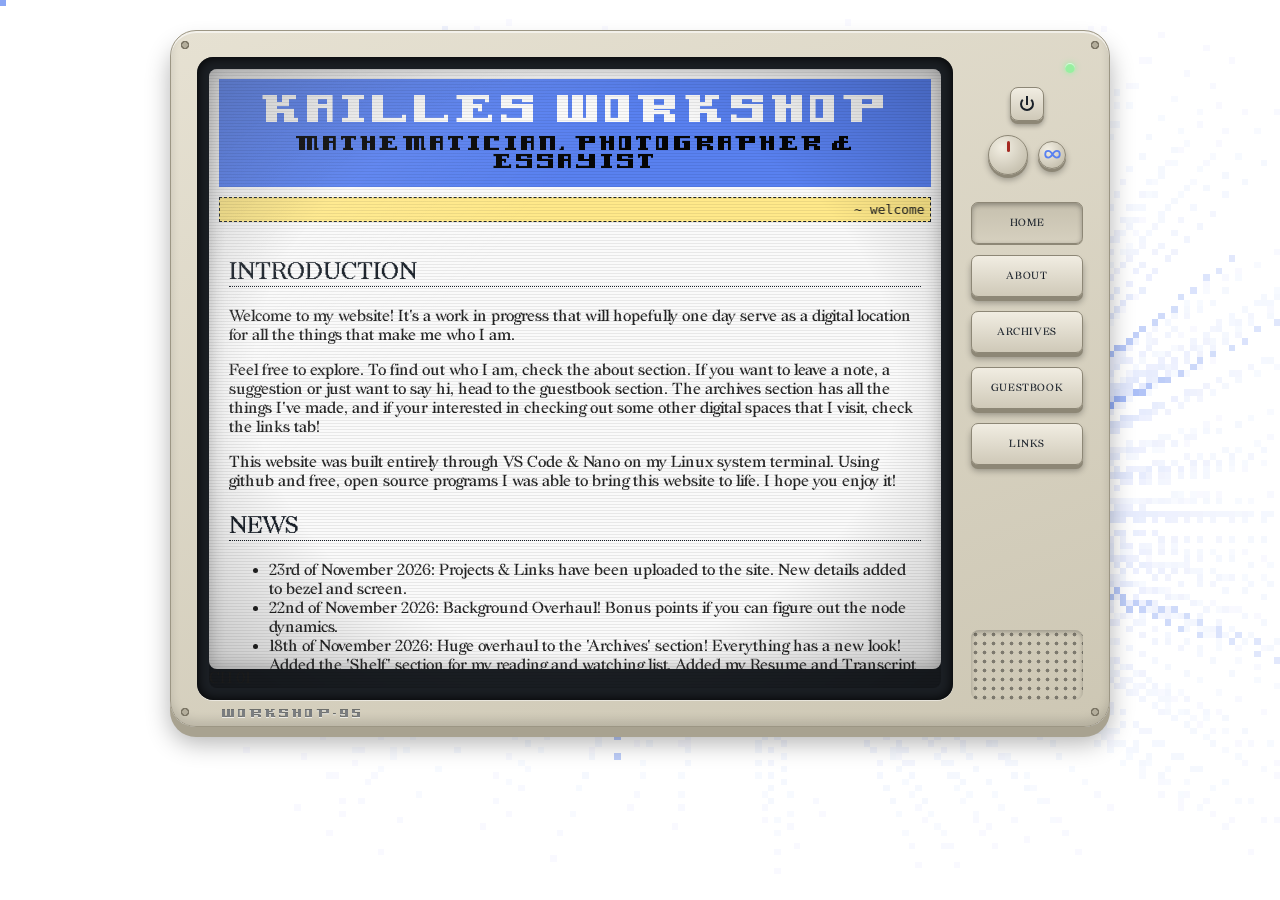
<file: index.html>
<!DOCTYPE html>
<html lang="en">
  <head>
    <meta charset="UTF-8">
    <meta name="viewport" content="width=device-width, initial-scale=1">
    <title>KAILLES WORKSHOP</title>
    <script>try{var s=localStorage.getItem("dark-mode");if(s==="1")document.documentElement.classList.add("dark");var o=localStorage.getItem("screen-off");if(o==="1")document.documentElement.classList.add("off");}catch(e){}</script>
    <link rel="icon" href="favicon.png">
    <link rel="stylesheet" href="style.css">
    <script src="script.js"></script>
    <script src="bg.js" defer></script>
  </head>

  <body>

<canvas id="bg"></canvas>



    <div id="monitor">

    
      <div id="bezel">

        <canvas id="screenflow"></canvas>
        
        <div id="page">

          

          <div id="header">
            <h1>KAILLES WORKSHOP</h1>
            <p class="tagline">mathematician, photographer &amp; essayist</p>
          </div>

          <marquee>~ welcome to my corner of the internet ~ under construction ~ please stand by for further developments ~</marquee>

          <div id="main">
            <h2>INTRODUCTION</h2>
            <p>Welcome to my website! It's a work in progress that will hopefully
            one day serve as a digital location for all the things that make me 
            who I am.</p>
            <p>Feel free to explore. To find out who I am, check the about section.
               If you want to leave a note, a suggestion or just want to say hi, head 
               to the guestbook section. The archives section has all the things I've
               made, and if your interested in checking out some other digital spaces
               that I visit, check the links tab!
            </p>
            <p>This website was built entirely through VS Code & Nano on my Linux system
              terminal. Using github and free, open source programs I was able to bring
              this website to life. I hope you enjoy it!
            </p>
            <h2>NEWS</h2>
            <ul>
              <li>23rd of November 2026: Projects & Links have been uploaded to the site. New details added to bezel and screen.</li>
              <li>22nd of November 2026: Background Overhaul! Bonus points if you can figure out the node dynamics.</li>
		<li> 18th of November 2026: Huge overhaul to the 'Archives' section! Everything has a new look! Added the 'Shelf' section for my reading and watching list. Added my Resume and Transcript to the 'About' section.
              <li>15th of November 2026: The 'Photos' section has been given photos!</li>
		<li> 12th of November 2026: The 'Dark Mode' feature as well as a new computer screen aesthetic 
			layout has been added! </li>            
		 <li>9th of November 2026: The 'Archives' and 'Guest Book' section have both
                been added!</li>
              <li>8th of November 2026: As of today 'Kailles Workshop' goes live!</li>
            </ul>
          
          </div>

  <div id="footer">
            <p>~ giitsidiskaille@gmail.com ~</p>
            <p>&copy; 2026 Kaille Giitsidis </p>
          </div>

        </div>
      </div>

      <nav id="panel" aria-label="Main">
        <span class="light" aria-hidden="true"></span>
        <button type="button" id="power" aria-label="Screen power" aria-pressed="true"></button>
        <div class="controls">
  <span class="knob" aria-hidden="true"></span>
  <button type="button" id="fx" aria-label="Background animation" aria-pressed="true" title="Toggle background animation"><svg class="inf-icon" viewBox="0 0 28 14" aria-hidden="true"><path d="M14 7 C17 2 19.5 1.5 21 1.5 C24 1.5 26 4 26 7 C26 10 24 12.5 21 12.5 C19.5 12.5 17 12 14 7 C11 2 8.5 1.5 7 1.5 C4 1.5 2 4 2 7 C2 10 4 12.5 7 12.5 C8.5 12.5 11 12 14 7 Z"/></svg></button>
</div>
        <a href="index.html" aria-current="page">HOME</a>
        <a href="about.html">ABOUT</a>
        <a href="archives.html">ARCHIVES</a>
        <a href="guestbook.html">GUESTBOOK</a>
        <a href="links.html">LINKS</a>
      </nav>

    </div>

  </body>
</html>
</file>
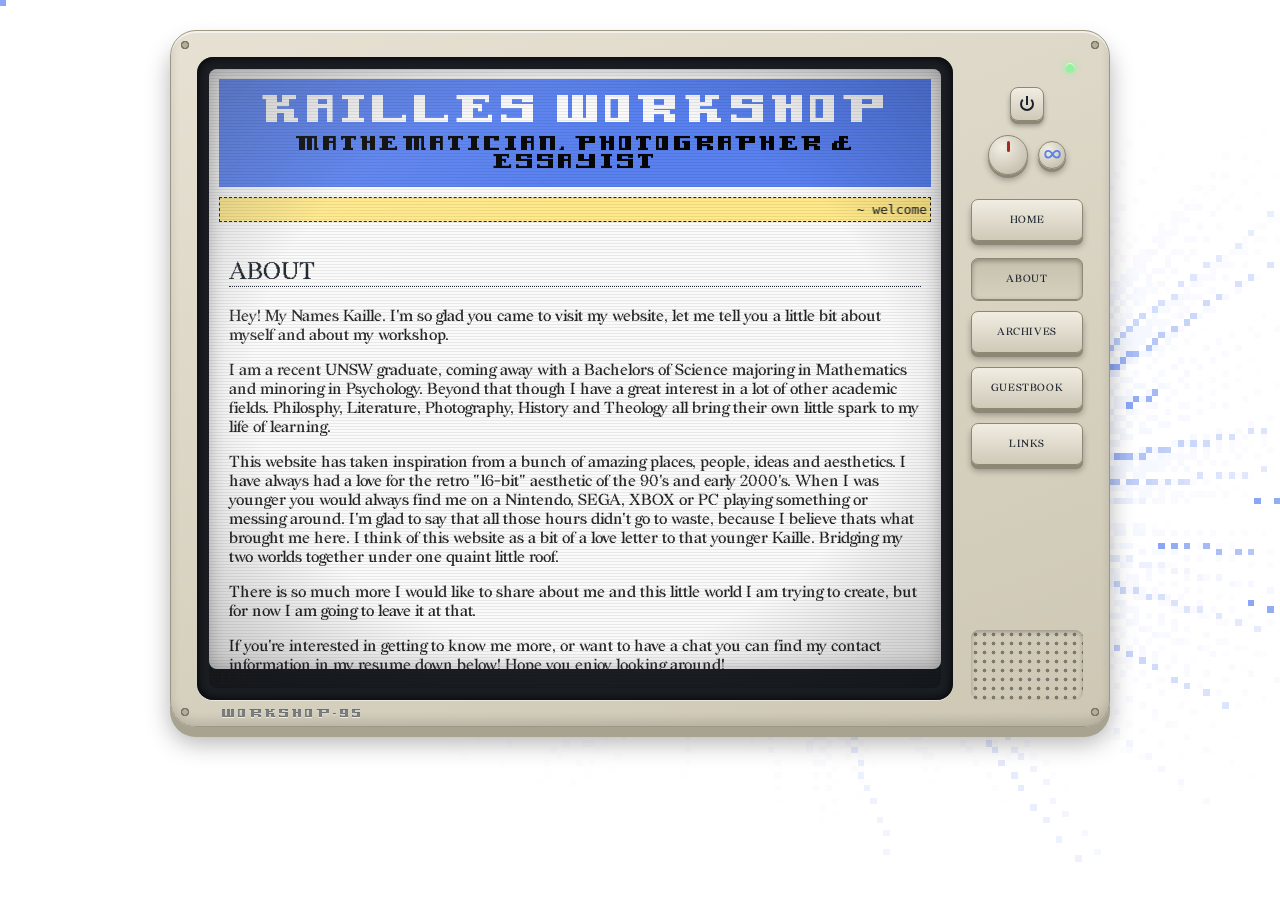
<file: about.html>
<!DOCTYPE html>
<html lang="en">
  <head>
    <meta charset="UTF-8">
    <meta name="viewport" content="width=device-width, initial-scale=1">
    <title>About - KAILLES WORKSHOP</title>
    <script>try{var s=localStorage.getItem("dark-mode");if(s==="1")document.documentElement.classList.add("dark");var 
    o=localStorage.getItem("screen-off");if(o==="1")document.documentElement.classList.add("off");}catch(e){}</script>
    <link rel="icon" href="favicon.png">
    <link rel="stylesheet" href="style.css">
    <script src="script.js"></script>
    <script src="bg.js" defer></script>
  </head>
  <body>
<canvas id="bg"></canvas>
    <div id="monitor">

      <div id="bezel">
        <canvas id="screenflow"></canvas>
        <div id="page">

          <div id="header">
            <h1>KAILLES WORKSHOP</h1>
            <p class="tagline">mathematician, photographer &amp; essayist</p>
          </div>

          <marquee>~ welcome to my corner of the internet ~ under construction ~ please stand by for further instructions ~</marquee>

          <div id="main">
          <h2>ABOUT</h2>


<p> Hey! My Names Kaille. I'm so glad you came to visit my website, let me tell you
  a little bit about myself and about my workshop.
</p>

<p>I am a recent UNSW graduate, coming away with a Bachelors of Science majoring in 
  Mathematics and minoring in Psychology. Beyond that though I have a great interest
  in a lot of other academic fields. Philosphy, Literature, Photography,
  History and Theology all bring their own little spark to my life of learning.
</p>

<p>This website has taken inspiration from a bunch of amazing places, people, ideas
  and aesthetics. I have always had a love for the retro "16-bit" aesthetic of the 90's
 and early 2000's. When I was younger you would always find me on a Nintendo, SEGA, XBOX 
 or PC playing something or messing around. I'm glad to say that all those hours didn't go to waste,
 because I believe thats what brought me here. I think of this website as a bit of a love letter
to that younger Kaille. Bridging my two worlds together under one quaint little roof.</p>

<p>There is so much more I would like to share about me and this little world I am trying
  to create, but for now I am going to leave it at that.
</p>

<p>If you're interested in getting to know me more, or want to have a chat you can find my
  contact information in my resume down below! Hope you enjoy looking around!
</p>





<!--

          <p>Hi! I'm Kaille. I like to do a lot of cool things!
              This is my website, it has all my favourite things, like my photos, my essays
              and links to all the places on the internet I take inspiration from and visit.
            </p>

            <p>
              For now, with the lack of a better place to write my thoughts regarding this project,
              I will write what I am committing myself to below.
            </p>

            <p>
              I like the idea of having a kind of 2000's, Windows XP System inspired website. I take a lot of
              inspiration from my childhood, experiences with the SEGA, the DS and GameBoy, and all those
              old retro systems. The colours remind me of my old primary school, and in more recent years
              this website has been inspired by my new fascination with MTG.
            </p>

            <p>
              I have always had a fascination with games like RuneScape, and that "8-bit style" that
              comes from an authentically old and preserved part of digital culture. I hope you find
              my fascination with the aesthetic as enjoyable as I do!
            </p>

            <p>
              I am looking forward to tinkering in here and seeing what comes of it. I can't wait
              to show you how it goes!
            </p>

-->



            <div class="card">
  <h3 class="card-title">Kailles Resume</h3>
  <p class="card-desc">Check out my resume</p>
  <div class="card-foot">
    <a class="card-file" href="files/KAILLE_GIITSIDIS_S_RESUME.pdf" download>KAILLE_GIITSIDIS_S_RESUME.pdf</a>
    <a class="card-view" href="files/KAILLE_GIITSIDIS_S_RESUME.pdf" target="_blank" rel="noopener">VIEW</a>
  </div>
</div>

<div class="card">
  <h3 class="card-title">Kailles Transcript</h3>
  <p class="card-desc">Check out my transcript</p>
  <div class="card-foot">
    <a class="card-file" href="files/KAILLE_GIITSIDIS_TRANSCRIPT.pdf" download>KAILLE_GIITSIDIS_TRANSCRIPT.pdf</a>
    <a class="card-view" href="files/KAILLE_GIITSIDIS_TRANSCRIPT.pdf" target="_blank" rel="noopener">VIEW</a>
  </div>
</div>


          <!-- Add more here. To start a new section, copy this:
          <h2>SECTION TITLE</h2>
          <p>Your text.</p>
          -->
        
          </div>

         <div id="footer">
            <p>~ giitsidiskaille@gmail.com ~</p>
            <p>&copy; 2026 Kaille Giitsidis </p>
          </div>

        </div>
      </div>

      <nav id="panel" aria-label="Main">
        <span class="light" aria-hidden="true"></span>
        <button type="button" id="power" aria-label="Screen power" aria-pressed="true"></button>
        <div class="controls">
  <span class="knob" aria-hidden="true"></span>
  <button type="button" id="fx" aria-label="Background animation" aria-pressed="true" title="Toggle background animation"><svg class="inf-icon" viewBox="0 0 28 14" aria-hidden="true"><path d="M14 7 C17 2 19.5 1.5 21 1.5 C24 1.5 26 4 26 7 C26 10 24 12.5 21 12.5 C19.5 12.5 17 12 14 7 C11 2 8.5 1.5 7 1.5 C4 1.5 2 4 2 7 C2 10 4 12.5 7 12.5 C8.5 12.5 11 12 14 7 Z"/></svg></button>
</div>
        <a href="index.html">HOME</a>
        <a href="about.html" aria-current="page">ABOUT</a>
        <a href="archives.html">ARCHIVES</a>
        <a href="guestbook.html">GUESTBOOK</a>
        <a href="links.html">LINKS</a>
      </nav>

    </div>

  </body>
</html>
</file>
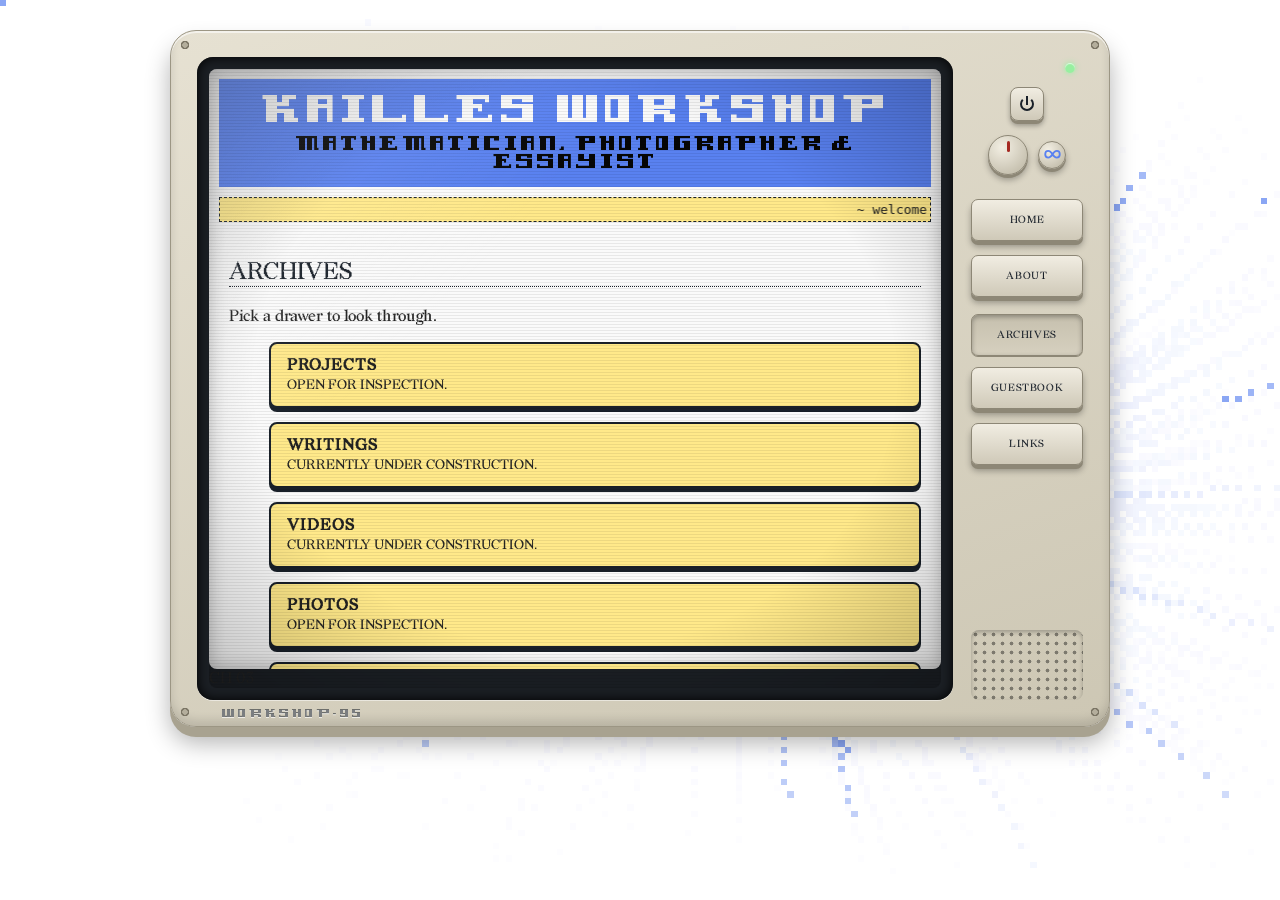
<file: archives.html>
<!DOCTYPE html>
<html lang="en">
  <head>
    <meta charset="UTF-8">
    <meta name="viewport" content="width=device-width, initial-scale=1">
    <title>Archives - KAILLES WORKSHOP</title>
    <script>try{var s=localStorage.getItem("dark-mode");if(s==="1")document.documentElement.classList.add("dark");var o=localStorage.getItem("screen-off");if(o==="1")document.documentElement.classList.add("off");}catch(e){}</script>
    <link rel="icon" href="favicon.png">
    <link rel="stylesheet" href="style.css">
    <script src="script.js"></script>
    <script src="bg.js" defer></script>
  </head>
  <body>
<canvas id="bg"></canvas>
    <div id="monitor">

      <div id="bezel">
        <canvas id="screenflow"></canvas>
        <div id="page">

          <div id="header">
            <h1>KAILLES WORKSHOP</h1>
            <p class="tagline">mathematician, photographer &amp; essayist</p>
          </div>

          <marquee>~ welcome to my corner of the internet ~ under construction ~ please stand by for further instructions ~</marquee>

          <div id="main">
            <h2>ARCHIVES</h2>
            <p>Pick a drawer to look through.</p>
            <ul>
  <div class="drawers">
  <a href="projects.html"><strong>PROJECTS</strong><span>OPEN FOR INSPECTION.</span></a>
  <a href="writings.html"><strong>WRITINGS</strong><span>CURRENTLY UNDER CONSTRUCTION.</span></a>
  <a href="videos.html"><strong>VIDEOS</strong><span>CURRENTLY UNDER CONSTRUCTION.</span></a>
  <a href="photos.html"><strong>PHOTOS</strong><span>OPEN FOR INSPECTION.</span></a>
  <a href="shelf.html"><strong>SHELF</strong><span>OPEN FOR INSPECTION.</span></a>
</div>
            </ul>
          </div>

         <div id="footer">
            <p>~ giitsidiskaille@gmail.com ~</p>
            <p>&copy; 2026 Kaille Giitsidis </p>
          </div>

        </div>
      </div>

      <nav id="panel" aria-label="Main">
        <span class="light" aria-hidden="true"></span>
        <button type="button" id="power" aria-label="Screen power" aria-pressed="true"></button>
<div class="controls">
  <span class="knob" aria-hidden="true"></span>
  <button type="button" id="fx" aria-label="Background animation" aria-pressed="true" title="Toggle background animation"><svg class="inf-icon" viewBox="0 0 28 14" aria-hidden="true"><path d="M14 7 C17 2 19.5 1.5 21 1.5 C24 1.5 26 4 26 7 C26 10 24 12.5 21 12.5 C19.5 12.5 17 12 14 7 C11 2 8.5 1.5 7 1.5 C4 1.5 2 4 2 7 C2 10 4 12.5 7 12.5 C8.5 12.5 11 12 14 7 Z"/></svg></button>
</div>         <a href="index.html">HOME</a>
        <a href="about.html">ABOUT</a>
        <a href="archives.html" aria-current="page">ARCHIVES</a>
        <a href="guestbook.html">GUESTBOOK</a>
        <a href="links.html">LINKS</a>
      </nav>

    </div>

  </body>
</html>
</file>
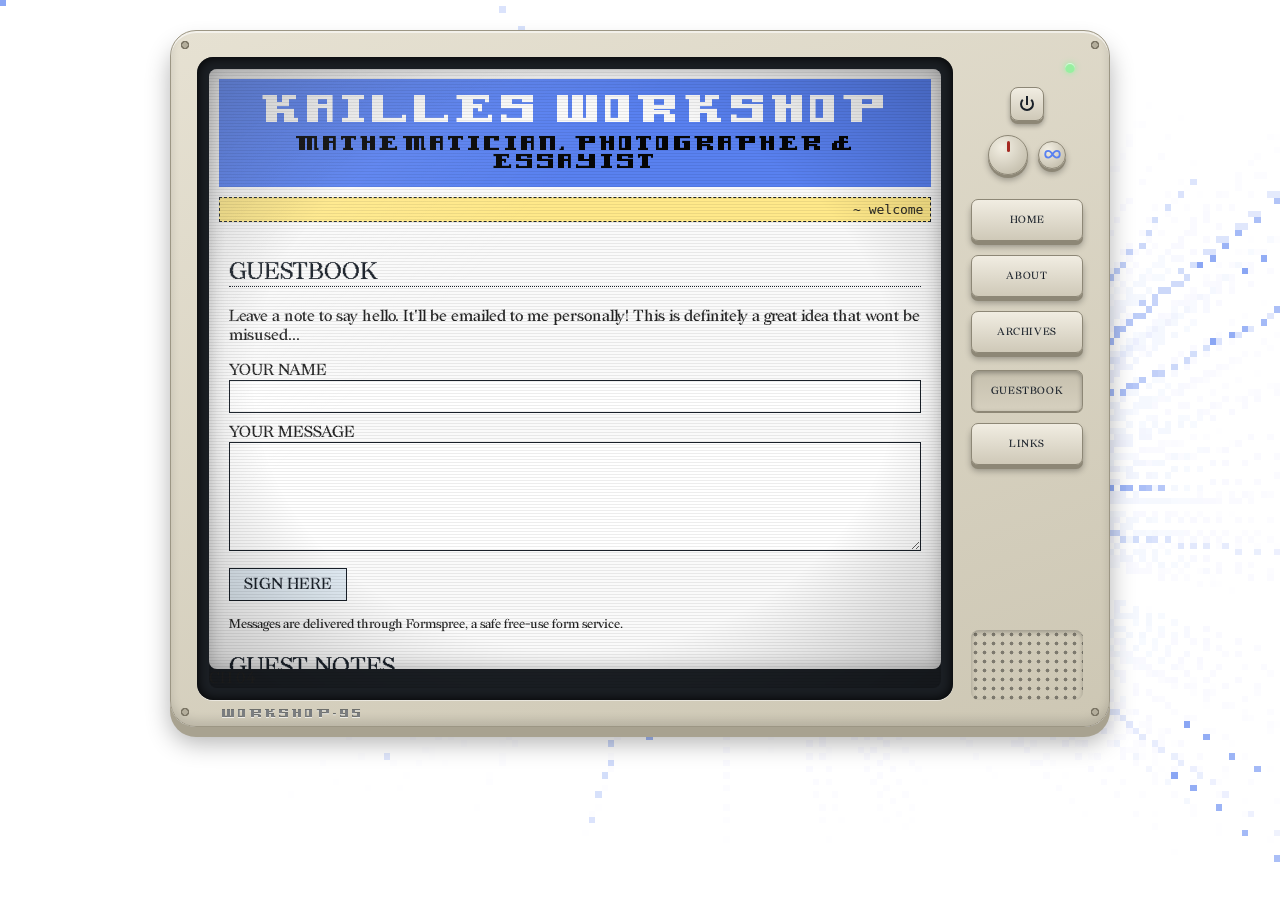
<file: guestbook.html>
<!DOCTYPE html>
<html lang="en">
  <head>
    <meta charset="UTF-8">
    <meta name="viewport" content="width=device-width, initial-scale=1">
    <title>Guestbook - KAILLES WORKSHOP</title>
    <script>try{var s=localStorage.getItem("dark-mode");if(s==="1")document.documentElement.classList.add("dark");var o=localStorage.getItem("screen-off");if(o==="1")document.documentElement.classList.add("off");}catch(e){}</script>
    <link rel="icon" href="favicon.png">
    <link rel="stylesheet" href="style.css">
    <script src="script.js"></script>
    <script src="bg.js" defer></script>
  </head>
  <body>
<canvas id="bg"></canvas>
    <div id="monitor">


      <div id="bezel">
<canvas id="screenflow"></canvas>
        <div id="page">

          <div id="header">
            <h1>KAILLES WORKSHOP</h1>
            <p class="tagline">mathematician, photographer &amp; essayist</p>
          </div>

          <marquee>~ welcome to my corner of the internet ~ under construction ~ please stand by for further instructions ~</marquee>

          <div id="main">
            <h2>GUESTBOOK</h2>
            <p>Leave a note to say hello. It'll be emailed to me personally! This is definitely
              a great idea that wont be misused...</p>

            <div class="guestbook">
              <form action="https://formspree.io/f/maeezgrj" method="POST">
                <label for="name">YOUR NAME</label>
                <input type="text" id="name" name="name" required maxlength="60">

                <label for="message">YOUR MESSAGE</label>
                <textarea id="message" name="message" rows="5" required maxlength="1000"></textarea>

                <input type="text" name="_gotcha" style="display:none" tabindex="-1" autocomplete="off">

                <button type="submit">SIGN HERE</button>
              </form>

              <p class="small">Messages are delivered through Formspree, a safe free-use form service.</p>
            </div>

            <h2>GUEST NOTES</h2>
            <p>It's kind of quiet here at the moment. But I will be adding all your emails soon!</p>

            <!-- When you approve a message, replace the paragraph above with
            entries like this, newest first:
            <div class="entry">
              <p class="entry-meta"><strong>Their name</strong> - 9 November 2026</p>
              <p>Their message.</p>
            </div>
            -->
            
          </div>
<div id="footer">
            <p>~ giitsidiskaille@gmail.com ~</p>
            <p>&copy; 2026 Kaille Giitsidis </p>
          </div>

        </div>
      </div>

      <nav id="panel" aria-label="Main">
        <span class="light" aria-hidden="true"></span>
        <button type="button" id="power" aria-label="Screen power" aria-pressed="true"></button>
        <div class="controls">
  <span class="knob" aria-hidden="true"></span>
  <button type="button" id="fx" aria-label="Background animation" aria-pressed="true" title="Toggle background animation"><svg class="inf-icon" viewBox="0 0 28 14" aria-hidden="true"><path d="M14 7 C17 2 19.5 1.5 21 1.5 C24 1.5 26 4 26 7 C26 10 24 12.5 21 12.5 C19.5 12.5 17 12 14 7 C11 2 8.5 1.5 7 1.5 C4 1.5 2 4 2 7 C2 10 4 12.5 7 12.5 C8.5 12.5 11 12 14 7 Z"/></svg></button>
</div>
        <a href="index.html">HOME</a>
        <a href="about.html">ABOUT</a>
        <a href="archives.html">ARCHIVES</a>
        <a href="guestbook.html" aria-current="page">GUESTBOOK</a>
        <a href="links.html">LINKS</a>
      </nav>

    </div>

  </body>
</html>
</file>
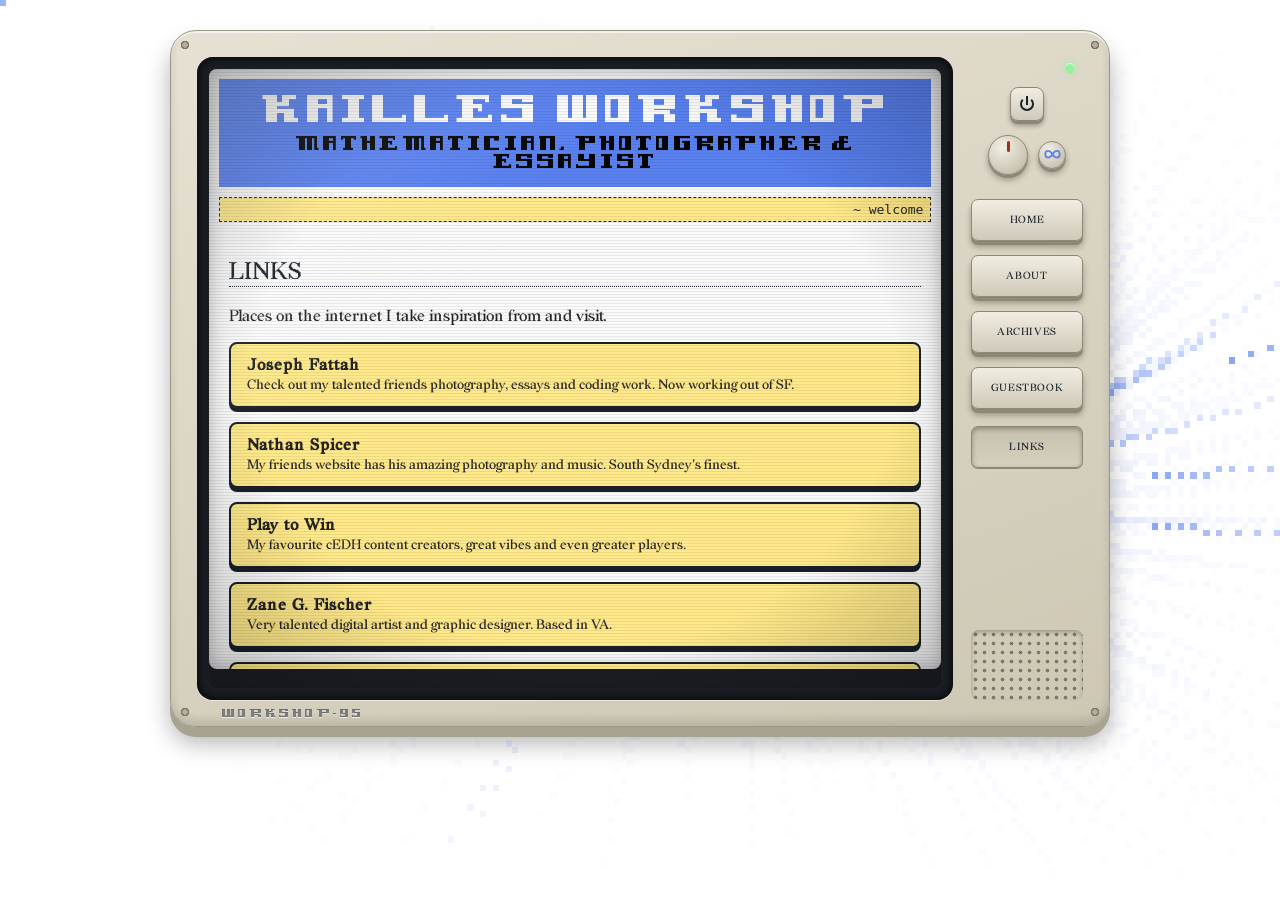
<file: links.html>
<!DOCTYPE html>
<html lang="en">
  <head>
    <meta charset="UTF-8">
    <meta name="viewport" content="width=device-width, initial-scale=1">
    <title>Links - KAILLES WORKSHOP</title>
    <script>try{var s=localStorage.getItem("dark-mode");if(s==="1")document.documentElement.classList.add("dark");var o=localStorage.getItem("screen-off");if(o==="1")document.documentElement.classList.add("off");}catch(e){}</script>
    <link rel="icon" href="favicon.png">
    <link rel="stylesheet" href="style.css">
    <script src="script.js"></script>
    <script src="bg.js" defer></script>
  </head>
  <body>
<canvas id="bg"></canvas>
    <div id="monitor">

      <div id="bezel">
        <canvas id="screenflow"></canvas>
        <div id="page">

          <div id="header">
            <h1>KAILLES WORKSHOP</h1>
            <p class="tagline">mathematician, photographer &amp; essayist</p>
          </div>

          <marquee>~ welcome to my corner of the internet ~ under construction ~ please stand by for further instructions ~</marquee>

          <div id="main">
          <h2>LINKS</h2>
          <p>Places on the internet I take inspiration from and visit.</p>
          <div class="drawers">
                        <a href="https://josephfattah.com"><strong>Joseph Fattah</strong><span>Check out my talented friends photography, essays and coding work. Now working out of SF.</span></a>
            <a href="https://nathanspicer.com"><strong>Nathan Spicer</strong><span>My friends website has his amazing photography and music. South Sydney's finest.</span></a>
            <a href="https://www.youtube.com/@PlaytoWinMTG"><strong>Play to Win</strong><span>My favourite cEDH content creators, great vibes and even greater players.</span></a>
           <a href="https://zgfischer.com/"><strong>Zane G. Fischer</strong><span>Very talented digital artist and graphic designer. Based in VA.</span></a>
            <a href="https://github.com/UnderFloorConvenienceStore?tab=repositories"><strong>My Git Repo</strong><span>The repository for this site.</span></a>
           <a href="https://www.youtube.com/@spoonkid2169"><strong>Spoonkid</strong><span>Most chill Rust youtube gaming channel you'll ever find.</span></a>
           <a href="https://www.youtube.com/@artetvdocumentary"><strong>Arte TV</strong><span>A refreshing lens into video journalism from a French base.</span></a>
            <a href="https://rinaito.netlify.app"><strong>Rina Ito</strong><span>A brilliant photographer out of Japan, specialising in fashion.</span></a>
          </div>
          <!-- Add each link as a list item inside a list:
          <ul>
            <li><a href="https://example.com">Name of the site</a> - why it's worth a visit</li>
          </ul>
          -->
        
          </div>

          <div id="footer">
            <p>~ giitsidiskaille@gmail.com ~</p>
            <p>&copy; 2026 Kaille Giitsidis </p>
          </div>

        </div>
      </div>

      <nav id="panel" aria-label="Main">
        <span class="light" aria-hidden="true"></span>
        <button type="button" id="power" aria-label="Screen power" aria-pressed="true"></button>
        <div class="controls">
  <span class="knob" aria-hidden="true"></span>
  <button type="button" id="fx" aria-label="Background animation" aria-pressed="true" title="Toggle background animation"><svg class="inf-icon" viewBox="0 0 28 14" aria-hidden="true"><path d="M14 7 C17 2 19.5 1.5 21 1.5 C24 1.5 26 4 26 7 C26 10 24 12.5 21 12.5 C19.5 12.5 17 12 14 7 C11 2 8.5 1.5 7 1.5 C4 1.5 2 4 2 7 C2 10 4 12.5 7 12.5 C8.5 12.5 11 12 14 7 Z"/></svg></button>
</div>
        <a href="index.html">HOME</a>
        <a href="about.html">ABOUT</a>
        <a href="archives.html">ARCHIVES</a>
        <a href="guestbook.html">GUESTBOOK</a>
        <a href="links.html" aria-current="page">LINKS</a>
      </nav>

    </div>

  </body>
</html>
</file>
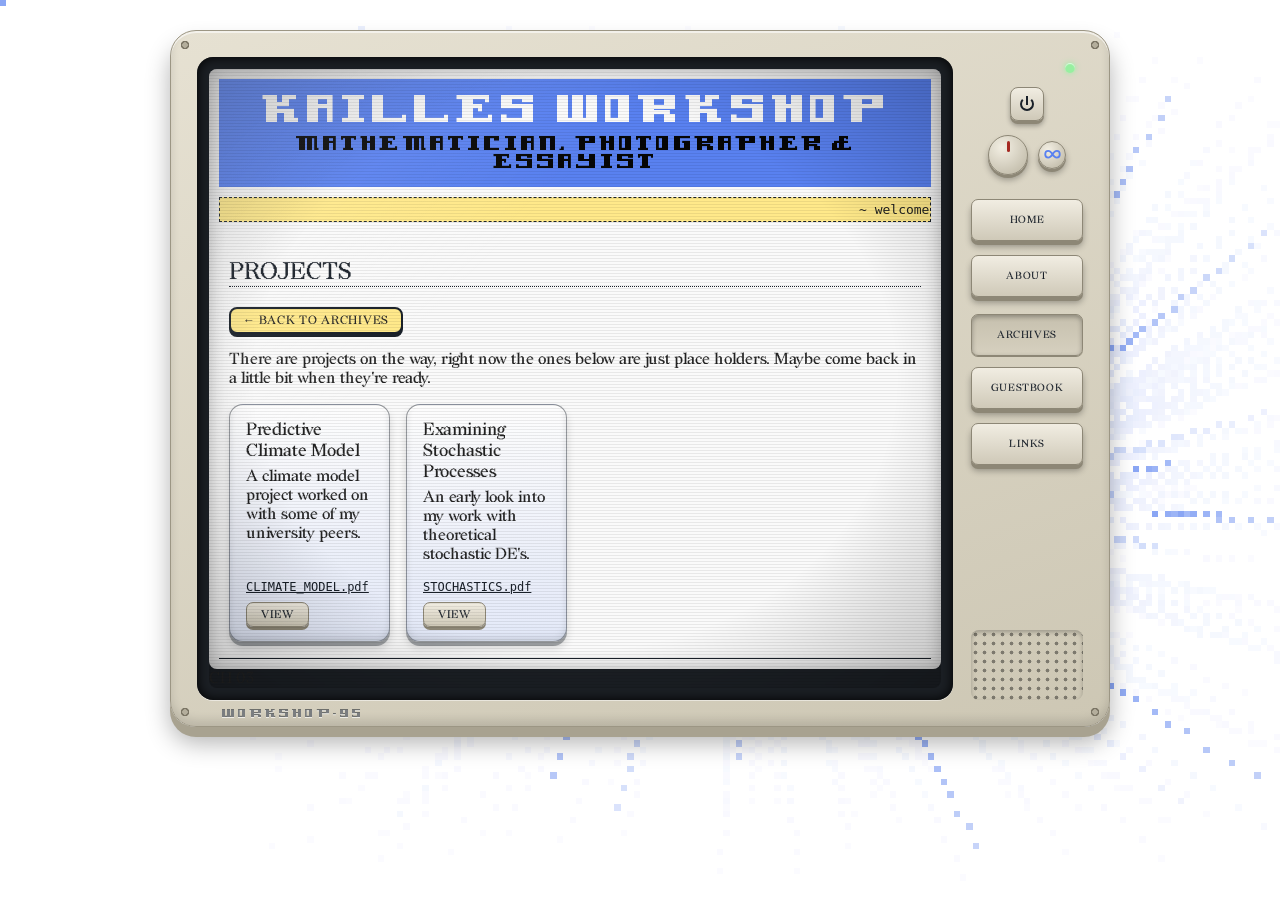
<file: projects.html>
<!DOCTYPE html>
<html lang="en">
  <head>
    <meta charset="UTF-8">
    <meta name="viewport" content="width=device-width, initial-scale=1">
    <title>Projects - KAILLES WORKSHOP</title>
    <script>try{var s=localStorage.getItem("dark-mode");if(s==="1")document.documentElement.classList.add("dark");var o=localStorage.getItem("screen-off");if(o==="1")document.documentElement.classList.add("off");}catch(e){}</script>
    <link rel="icon" href="favicon.png">
    <link rel="stylesheet" href="style.css">
    <script src="script.js"></script>
    <script src="bg.js" defer></script>
  </head>
  <body>
<canvas id="bg"></canvas>
    <div id="monitor">

      <div id="bezel">
        <canvas id="screenflow"></canvas>
        <div id="page">

          <div id="header">
            <h1>KAILLES WORKSHOP</h1>
            <p class="tagline">mathematician, photographer &amp; essayist</p>
          </div>

          <marquee>~ welcome to my corner of the internet ~ under construction ~ please stand by for further instructions ~</marquee>

          <div id="main">
          <h2>PROJECTS</h2>
            <p class="back"><a href="archives.html">&larr; BACK TO ARCHIVES</a></p>
          <p>There are projects on the way, right now the ones below are just place holders. Maybe come back in a little bit when they're ready.</p>

<div class="card-grid">
  <div class="card">
    <h3 class="card-title">Predictive Climate Model</h3>
    <p class="card-desc">A climate model project worked on with some of my university peers.</p>
    <div class="card-foot">
      <a class="card-file" href="files/CLIMATE_MODEL.pdf" download>CLIMATE_MODEL.pdf</a>
      <a class="card-view" href="files/CLIMATE_MODEL.pdf" target="_blank" rel="noopener">VIEW</a>
    </div>
  </div>

    <div class="card">
    <h3 class="card-title">Examining Stochastic Processes</h3>
    <p class="card-desc">An early look into my work with theoretical stochastic DE's.</p>
    <div class="card-foot">
      <a class="card-file" href="files/STOCHASTIC_ANALYSIS.pdf" download>STOCHASTICS.pdf</a>
      <a class="card-view" href="files/STOCHASTIC_ANALYSIS.pdf">VIEW</a>
    </div>
  </div>

  <!-- copy the whole card block three more times for Project Two, Three and Four -->
</div>
        
          </div>

<div id="footer">
            <p>~ giitsidiskaille@gmail.com ~</p>
            <p>&copy; 2026 Kaille Giitsidis </p>
          </div>

        </div>
      </div>

      <nav id="panel" aria-label="Main">
        <span class="light" aria-hidden="true"></span>
        <button type="button" id="power" aria-label="Screen power" aria-pressed="true"></button>
        <div class="controls">
  <span class="knob" aria-hidden="true"></span>
  <button type="button" id="fx" aria-label="Background animation" aria-pressed="true" title="Toggle background animation"><svg class="inf-icon" viewBox="0 0 28 14" aria-hidden="true"><path d="M14 7 C17 2 19.5 1.5 21 1.5 C24 1.5 26 4 26 7 C26 10 24 12.5 21 12.5 C19.5 12.5 17 12 14 7 C11 2 8.5 1.5 7 1.5 C4 1.5 2 4 2 7 C2 10 4 12.5 7 12.5 C8.5 12.5 11 12 14 7 Z"/></svg></button>
</div>
        <a href="index.html">HOME</a>
        <a href="about.html">ABOUT</a>
        <a href="archives.html" aria-current="page">ARCHIVES</a>
        <a href="guestbook.html">GUESTBOOK</a>
        <a href="links.html">LINKS</a>
      </nav>

    </div>

  </body>
</html>
</file>
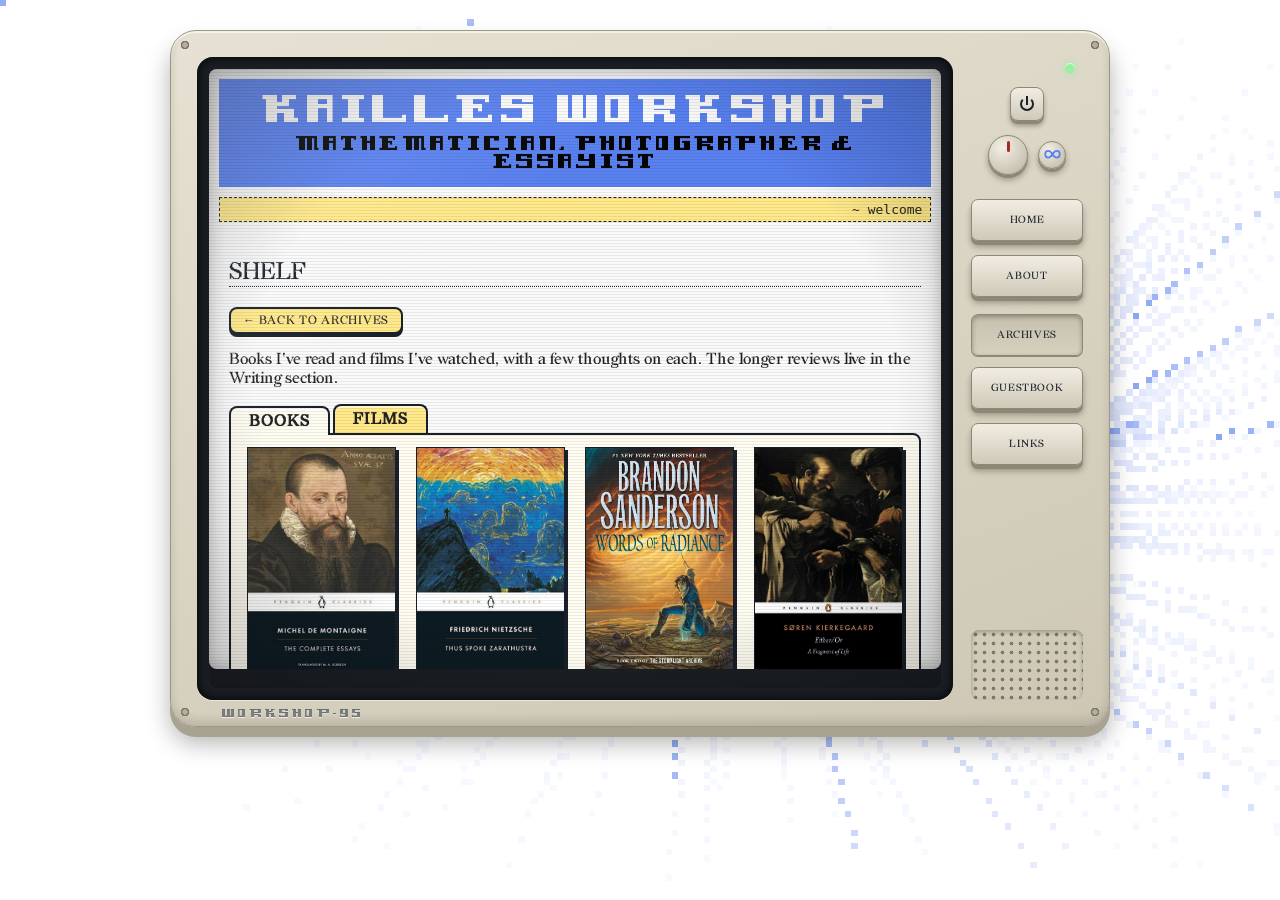
<file: shelf.html>
<!DOCTYPE html>
<html lang="en">
  <head>
    <meta charset="UTF-8">
    <meta name="viewport" content="width=device-width, initial-scale=1">
    <title>Shelf - KAILLES WORKSHOP</title>
    <script>try{var s=localStorage.getItem("dark-mode");if(s==="1")document.documentElement.classList.add("dark");var o=localStorage.getItem("screen-off");if(o==="1")document.documentElement.classList.add("off");}catch(e){}</script>
    <link rel="icon" href="favicon.png">
    <link rel="stylesheet" href="style.css">
    <script src="script.js"></script>
    <script src="bg.js" defer></script>
  </head>
  <body>
<canvas id="bg"></canvas>
    <div id="monitor">

      <div id="bezel">
        <canvas id="screenflow"></canvas>
        <div id="page">

          <div id="header">
            <h1>KAILLES WORKSHOP</h1>
            <p class="tagline">mathematician, photographer &amp; essayist</p>
          </div>

          <marquee>~ welcome to my corner of the internet ~ under construction ~ please stand by for further instructions ~</marquee>

          <div id="main">
            <h2>SHELF</h2>
            <p class="back"><a href="archives.html">&larr; BACK TO ARCHIVES</a></p>
            <p>Books I've read and films I've watched, with a few thoughts on each.
              The longer reviews live in the Writing section.</p>

            <div class="binder">

              <input type="radio" name="shelf" id="t-books" checked>
              <label for="t-books">BOOKS</label>
              <div class="sheet">
                <div class="shelf">

                  <!-- Copy this block for each book. To use a real cover, delete
                       the <div class="cover"> line and put in:
                       <img class="cover" src="images/covers/FILENAME.jpg" alt="Cover of TITLE">
                       Covers should be 2:3 (about 300px wide). -->
                  <div class="item">
                    <img class="cover" src="images/the_essays.jpg" alt="The Essays">
                    <p class="item-title">The Essays</p>
                    <p class="item-by">Michel de Montaigne</p>
                    <p class="item-meta">Finished: DATE<br>&#9733;&#9733;&#9733;&#9733;&#9734;</p>
                    <p class="item-note">Thinking about the book at the moment.</p>
                  </div>

                  <div class="item">
                    <img class="cover" src="images/thus_spoke_zarathustra.jpg" alt="Thus Spoke Zarathustra">
                    <p class="item-title">Thus Spoke Zarathustra</p>
                    <p class="item-by">Friedrich Nietzsche</p>
                    <p class="item-meta">Finished: DATE<br>&#9733;&#9733;&#9733;&#9733;&#9734;</p>
                    <p class="item-note">Thinking about the book at the moment.</p>
                  </div>

                  <div class="item">
                    <img class="cover" src="images/words_of_radiance.jpg" alt="Words of Radiance">
                    <p class="item-title">Words of Radiance</p>
                    <p class="item-by">Brandon Sanderson</p>
                    <p class="item-meta">Finished: DATE<br>&#9733;&#9733;&#9733;&#9733;&#9734;</p>
                    <p class="item-note">Thinking about the book at the moment.</p>
                  </div>

                  <div class="item">
                    <img class="cover" src="images/either_or.jpg" alt="Either/Or">
                    <p class="item-title">Either/Or</p>
                    <p class="item-by">S&oslash;ren Kierkegaard</p>
                    <p class="item-meta">Finished: DATE<br>&#9733;&#9733;&#9733;&#9733;&#9734;</p>
                    <p class="item-note">He's not a bad philosopher I guess.</p>
                  </div>

                </div>
              </div>

              <input type="radio" name="shelf" id="t-films">
              <label for="t-films">FILMS</label>
              <div class="sheet">
                <div class="shelf">

                  <div class="item">
                    <div class="cover">NO POSTER YET</div>
                    <p class="item-title">The Odyssey</p>
                    <p class="item-by">Christopher Nolan</p>
                    <p class="item-meta">Watched: DATE<br>&#9733;&#9733;&#9733;&#9733;&#9734;</p>
                    <p class="item-note">I am pretty sure that was Matt Damon.</p>
                  </div>

                </div>
              </div>

            </div>
          </div>

          <div id="footer">
            <p>&copy; 2026 Kaille Giitsidis</p>
          </div>

        </div>
      </div>

      <nav id="panel" aria-label="Main">
        <span class="light" aria-hidden="true"></span>
        <button type="button" id="power" aria-label="Screen power" aria-pressed="true"></button>
        <div class="controls">
  <span class="knob" aria-hidden="true"></span>
  <button type="button" id="fx" aria-label="Background animation" aria-pressed="true" title="Toggle background animation"><svg class="inf-icon" viewBox="0 0 28 14" aria-hidden="true"><path d="M14 7 C17 2 19.5 1.5 21 1.5 C24 1.5 26 4 26 7 C26 10 24 12.5 21 12.5 C19.5 12.5 17 12 14 7 C11 2 8.5 1.5 7 1.5 C4 1.5 2 4 2 7 C2 10 4 12.5 7 12.5 C8.5 12.5 11 12 14 7 Z"/></svg></button>
</div>
        <a href="index.html">HOME</a>
        <a href="about.html">ABOUT</a>
        <a href="archives.html" aria-current="page">ARCHIVES</a>
        <a href="guestbook.html">GUESTBOOK</a>
        <a href="links.html">LINKS</a>
      </nav>

    </div>

  </body>
</html>
</file>
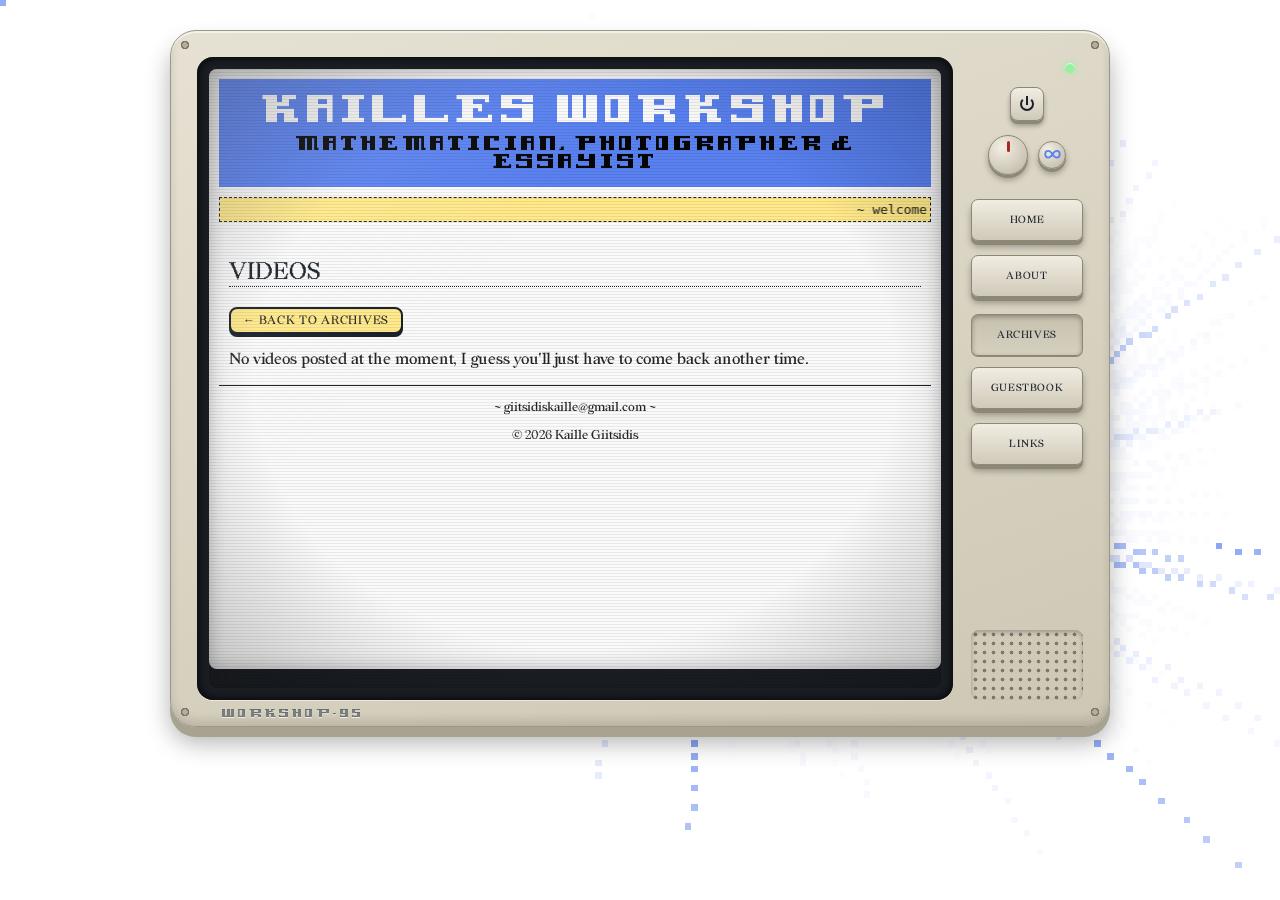
<file: videos.html>
<!DOCTYPE html>
<html lang="en">
  <head>
    <meta charset="UTF-8">
    <meta name="viewport" content="width=device-width, initial-scale=1">
    <title>Videos - KAILLES WORKSHOP</title>
    <script>try{var s=localStorage.getItem("dark-mode");if(s==="1")document.documentElement.classList.add("dark");var o=localStorage.getItem("screen-off");if(o==="1")document.documentElement.classList.add("off");}catch(e){}</script>
    <link rel="icon" href="favicon.png">
    <link rel="stylesheet" href="style.css">
    <script src="script.js"></script>
    <script src="bg.js" defer></script>
  </head>
  <body>
<canvas id="bg"></canvas>
    <div id="monitor">

      <div id="bezel">
        <canvas id="screenflow"></canvas>
        <div id="page">

          <div id="header">
            <h1>KAILLES WORKSHOP</h1>
            <p class="tagline">mathematician, photographer &amp; essayist</p>
          </div>

          <marquee>~ welcome to my corner of the internet ~ under construction ~ please stand by for further instructions ~</marquee>

          <div id="main">
          <h2>VIDEOS</h2>
            <p class="back"><a href="archives.html">&larr; BACK TO ARCHIVES</a></p>
          <p>No videos posted at the moment, I guess you'll just have to come back another time.</p>

          <!-- To embed a YouTube video, copy this and swap VIDEO_ID for the
          part after "v=" in the video's address:
          <iframe width="560" height="315"
            src="https://www.youtube.com/embed/VIDEO_ID"
            title="Video title" allowfullscreen></iframe>
          -->
        
          </div>

         <div id="footer">
            <p>~ giitsidiskaille@gmail.com ~</p>
            <p>&copy; 2026 Kaille Giitsidis </p>
          </div>

        </div>
      </div>

      <nav id="panel" aria-label="Main">
        <span class="light" aria-hidden="true"></span>
        <button type="button" id="power" aria-label="Screen power" aria-pressed="true"></button>
        <div class="controls">
  <span class="knob" aria-hidden="true"></span>
  <button type="button" id="fx" aria-label="Background animation" aria-pressed="true" title="Toggle background animation"><svg class="inf-icon" viewBox="0 0 28 14" aria-hidden="true"><path d="M14 7 C17 2 19.5 1.5 21 1.5 C24 1.5 26 4 26 7 C26 10 24 12.5 21 12.5 C19.5 12.5 17 12 14 7 C11 2 8.5 1.5 7 1.5 C4 1.5 2 4 2 7 C2 10 4 12.5 7 12.5 C8.5 12.5 11 12 14 7 Z"/></svg></button>
</div>
        <a href="index.html">HOME</a>
        <a href="about.html">ABOUT</a>
        <a href="archives.html" aria-current="page">ARCHIVES</a>
        <a href="guestbook.html">GUESTBOOK</a>
        <a href="links.html">LINKS</a>
      </nav>

    </div>

  </body>
</html>
</file>
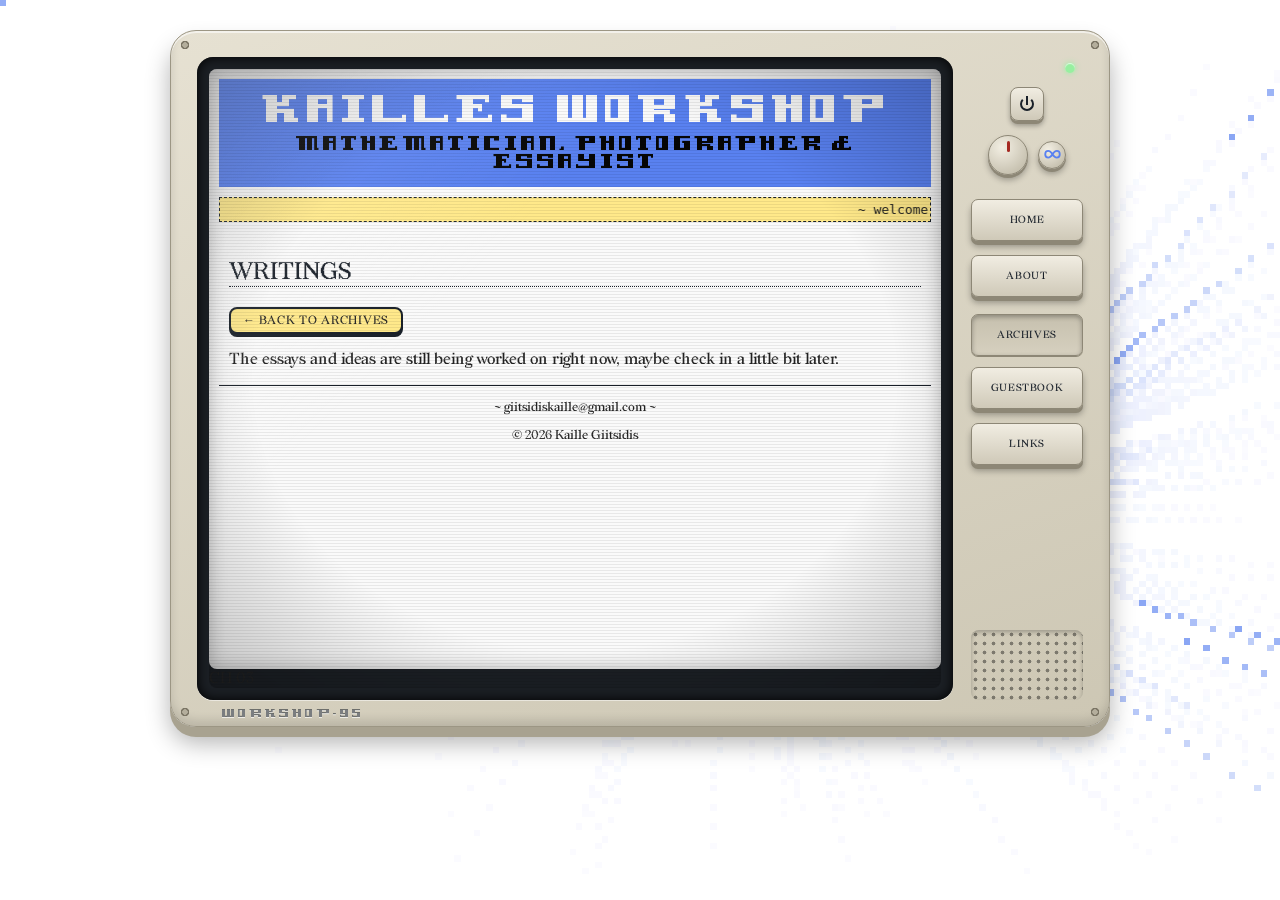
<file: writings.html>
<!DOCTYPE html>
<html lang="en">
  <head>
    <meta charset="UTF-8">
    <meta name="viewport" content="width=device-width, initial-scale=1">
    <title>WRITINGS - KAILLES WORKSHOP</title>
    <script>try{var s=localStorage.getItem("dark-mode");if(s==="1")document.documentElement.classList.add("dark");var o=localStorage.getItem("screen-off");if(o==="1")document.documentElement.classList.add("off");}catch(e){}</script>
    <link rel="icon" href="favicon.png">
    <link rel="stylesheet" href="style.css">
    <script src="script.js"></script>
    <script src="bg.js" defer></script>
  </head>
  <body>
<canvas id="bg"></canvas>
    <div id="monitor">

      <div id="bezel">
        <canvas id="screenflow"></canvas> 
        <div id="page">

          <div id="header">
            <h1>KAILLES WORKSHOP</h1>
            <p class="tagline">mathematician, photographer &amp; essayist</p>
          </div>

          <marquee>~ welcome to my corner of the internet ~ under construction ~ please stand by for further instructions ~</marquee>

          <div id="main">
          <h2>WRITINGS</h2>
            <p class="back"><a href="archives.html">&larr; BACK TO ARCHIVES</a></p>
          <p>The essays and ideas are still being worked on right now, maybe check in a little bit later.</p>

          <!-- When you have one, replace the paragraph above with a list:
          <ul>
            <li><a href="essay-name.html">Essay title</a> (8 November 2026)</li>
          </ul>
          -->
        
          </div>

        <div id="footer">
            <p>~ giitsidiskaille@gmail.com ~</p>
            <p>&copy; 2026 Kaille Giitsidis </p>
          </div>

        </div>
      </div>

      <nav id="panel" aria-label="Main">
        <span class="light" aria-hidden="true"></span>
        <button type="button" id="power" aria-label="Screen power" aria-pressed="true"></button>
        <div class="controls">
  <span class="knob" aria-hidden="true"></span>
  <button type="button" id="fx" aria-label="Background animation" aria-pressed="true" title="Toggle background animation"><svg class="inf-icon" viewBox="0 0 28 14" aria-hidden="true">
  <path d="M14 7 C17 2 19.5 1.5 21 1.5 C24 1.5 26 4 26 7 C26 10 24 12.5 21 12.5 C19.5 12.5 17 12 14 7 C11 2 8.5 1.5 7 1.5 C4 1.5 2 4 2 7 C2 10 4 12.5 7 12.5 C8.5 12.5 11 12 14 7 Z"/>
</svg></button>
</div>
        <a href="index.html">HOME</a>
        <a href="about.html">ABOUT</a>
        <a href="archives.html" aria-current="page">ARCHIVES</a>
        <a href="guestbook.html">GUESTBOOK</a>
        <a href="links.html">LINKS</a>
      </nav>

    </div>

  </body>
</html>
</file>
<file: style.css>
@font-face {
  font-family: 'LL Baguio';
  src: url('fonts/LL_BAGUIO.ttf') format('truetype');
  font-weight: normal;
  font-style: normal;
}

@font-face {
  font-family: 'Redaction 35';
  src: url('fonts/Redaction35-Regular.ttf') format('truetype');
  font-weight: normal;
  font-style: normal;
}

body {
  font-family: 'Redaction 35', Georgia, serif;
  font-weight: 400;
  color: #222;
  background: #ffffff;
  margin: 0;
  padding: 30px 20px;
  transition: background 0.25s ease, color 0.25s ease;
}

/* ---------- MONITOR CASING ---------- */

#monitor {
  display: flex;
  gap: 18px;
  box-sizing: border-box;
  max-width: 940px;
  margin: 0 auto;
  padding: 26px;
  background: linear-gradient(160deg, #e6e1d2 0%, #cdc7b4 100%);
  border: 1px solid #9c9684;
  border-radius: 26px;
  box-shadow:
    inset 0 2px 0 rgba(255, 255, 255, 0.6),
    inset 0 -6px 10px rgba(0, 0, 0, 0.12),
    0 10px 0 #a8a290,
    0 16px 24px rgba(0, 0, 0, 0.3);
  transition: background 0.25s ease, border-color 0.25s ease, box-shadow 0.25s ease;
}

/* the dark frame around the screen */
#bezel {
  flex: 1;
  min-width: 0;
  padding: 12px;
  background: #1b1f24;
  border-radius: 16px;
  box-shadow:
    inset 0 0 12px #000,
    0 1px 0 rgba(255, 255, 255, 0.5);
}

/* the screen itself: content scrolls in here */
#page {
  position: relative;
  height: 600px;
  overflow-y: auto;
  box-sizing: border-box;
  background: #fafafa;
  border-radius: 8px;
  padding: 10px;
  box-shadow: inset 0 0 18px rgba(0, 0, 0, 0.25);
  transition: background 0.25s ease;
}

/* ---------- SIDE PANEL (NAV BUTTONS) ---------- */

#panel {
  width: 112px;
  flex-shrink: 0;
  display: flex;
  flex-direction: column;
  align-items: stretch;
  gap: 14px;
  padding-top: 6px;
}

.light {
  align-self: flex-end;
  width: 10px;
  height: 10px;
  margin-right: 8px;
  border-radius: 50%;
  background: #97efa0;
  box-shadow: 0 0 6px #97efa0, inset 0 1px 1px rgba(255, 255, 255, 0.7);
}

.knob {
  align-self: center;
  width: 38px;
  height: 38px;
  margin-bottom: 10px;
  border-radius: 50%;
  background: radial-gradient(circle at 35% 30%, #f3efe3, #b9b3a0);
  border: 1px solid #8d8776;
  box-shadow: 0 3px 0 #8d8776, 0 5px 6px rgba(0, 0, 0, 0.3);
  position: relative;
  cursor: pointer;
  padding: 0;
  transition: background 0.2s ease, box-shadow 0.2s ease, transform 0.1s ease;
}

.knob::after {
  content: '';
  position: absolute;
  left: 50%;
  top: 5px;
  width: 3px;
  height: 11px;
  margin-left: -1.5px;
  background: #a62a22;
  border-radius: 2px;
  transition: background 0.2s ease;
}

.knob:hover {
  background: radial-gradient(circle at 35% 30%, #fbf9f2, #cfc9b8);
}

/* knob held/pressed: depresses and red line turns black */
.knob:active,
.knob.pressed {
  transform: translateY(2px);
  box-shadow: 0 1px 0 #8d8776, inset 0 2px 4px rgba(0, 0, 0, 0.3);
}

.knob:active::after,
.knob.pressed::after {
  background: #000;
}

/* when dark mode is on, the knob's line stays black */
.dark .knob::after {
  background: #000;
}

.knob:focus-visible {
  outline: 3px solid #5981f0;
  outline-offset: 3px;
}

#panel a {
  display: block;
  padding: 14px 4px;
  text-align: center;
  font-family: 'Redaction 35', Helvetica, Arial, sans-serif;
  font-size: 0.65rem;
  letter-spacing: 0.06em;
  color: #192029;
  text-decoration: none;
  background: linear-gradient(#f1ede2, #cfc9b8);
  border: 1px solid #8d8776;
  border-radius: 7px;
  box-shadow: 0 4px 0 #8d8776, 0 6px 6px rgba(0, 0, 0, 0.3);
}

#panel a:hover {
  background: linear-gradient(#fbf9f2, #d9d3c2);
}

#panel a:active,
#panel a.pressed,
#panel a[aria-current="page"] {
  transform: translateY(3px);
  background: linear-gradient(#c6c0ae, #d6d0bf);
  box-shadow: 0 1px 0 #8d8776, inset 0 2px 5px rgba(0, 0, 0, 0.3);
}

#panel a:focus-visible {
  outline: 3px solid #5981f0;
  outline-offset: 3px;
}

/* ---------- SCREEN CONTENT ---------- */

#header {
  text-align: center;
  background: #5981f0;
  color: #fafafa;
  padding: 15px;
  overflow-wrap: anywhere;
}

#header h1 {
  color: #fafafa;
  margin: 0;
  font-size: clamp(1rem, 6vw, 2rem);
}

h1 {
  font-family: 'LL Baguio', Helvetica, Arial, sans-serif;
  font-synthesis: none;
  font-weight: normal;
  text-transform: uppercase;
  letter-spacing: 0.2em;
}

.tagline {
  font-family: 'LL Baguio', Helvetica, Arial, sans-serif;
  font-synthesis: none;
  font-style: normal;
  color: #060606;
  letter-spacing: 0.2em;
  text-transform: uppercase;
  margin: 5px 0 0 0;
  font-size: clamp(0.6rem, 3vw, 1rem);
}

marquee {
  background: #ffe98a;
  border: 1px dashed #192029;
  padding: 4px;
  margin: 10px 0;
  font-family: monospace;
}

#main {
  padding: 0 10px;
}

h2 {
  font-family: 'Redaction 35', Georgia, serif;
  font-synthesis: none;
  font-weight: normal;
  color: #192029;
  border-bottom: 1px dotted #192029;
}

a {
  color: #192029;
}


/*galley*/

#main img, #main iframe {
  max-width: 100%;
}

.gallery {
  columns: 2;
  column-gap: 24px;
}

.gallery figure {
  break-inside: avoid;
  margin: 0 0 24px 0;
  padding: 10px;
  background: #fff;
  border: 1px solid #192029;
  box-shadow: 3px 3px 0 #192029;
}

.gallery img {
  display: block;
  width: 100%;
  height: auto;
}

.gallery figcaption {
  font-family: monospace;
  font-size: 0.75rem;
  line-height: 1.4;
  margin-top: 8px;
}

html.dark .gallery figure {
  background: #111;
  border-color: #6a6a6a;
  box-shadow: 3px 3px 0 #6a6a6a;
}

#footer {
  text-align: center;
  font-size: 0.8em;
  border-top: 1px solid #192029;
  margin-top: 15px;
}

/* ---------- ARCHIVE TABS ---------- */

.tabs {
  display: flex;
  flex-wrap: wrap;
  gap: 4px;
  margin: 0 0 14px 0;
  padding: 0;
  border-bottom: 1px solid #192029;
  list-style: none;
}

.tabs li {
  margin: 0;
}

.tabs a {
  display: block;
  padding: 6px 12px;
  font-family: 'LL Baguio', Helvetica, Arial, sans-serif;
  font-size: 0.65rem;
  letter-spacing: 0.08em;
  text-decoration: none;
  text-transform: uppercase;
  color: #192029;
  background: #e3ded0;
  border: 1px solid #192029;
  border-bottom: none;
  border-radius: 6px 6px 0 0;
  margin-bottom: -1px;
}

.tabs a:hover {
  background: #f1ede2;
}

.tabs a[aria-current="page"] {
  background: #ffffff;
  font-weight: bold;
  padding-bottom: 7px;
}

/* ---------- GUESTBOOK PAGE ---------- */

.guestbook form {
  margin: 0 0 15px 0;
}

.guestbook label {
  display: block;
  margin-top: 10px;
}

.guestbook input[type="text"],
.guestbook textarea {
  width: 100%;
  box-sizing: border-box;
  font-family: inherit;
  font-size: 1rem;
  padding: 6px;
  border: 1px solid #192029;
  background: #fff;
  color: inherit;
}

.guestbook button {
  margin-top: 12px;
  font-family: inherit;
  font-size: 1rem;
  padding: 6px 14px;
  border: 1px solid #192029;
  background: #dfe9f1;
  color: #192029;
  cursor: pointer;
}

.guestbook button:hover {
  background: #fff;
}

.small {
  font-size: 0.8em;
}

.entry {
  border-bottom: 1px dotted #192029;
  padding: 8px 0;
}

.entry p {
  margin: 4px 0;
}

.back {
  margin: 0 0 10px 0;
  font-size: 0.9em;
}

/* ---------- POWER BUTTON ---------- */

#power {
  position: relative;
  align-self: center;
  width: 34px;
  height: 34px;
  padding: 0;
  cursor: pointer;
  background: linear-gradient(#f1ede2, #cfc9b8);
  border: 1px solid #8d8776;
  border-radius: 8px;
  box-shadow: 0 3px 0 #8d8776, 0 5px 5px rgba(0, 0, 0, 0.3);
}

#power::before {
  content: '';
  position: absolute;
  left: 50%;
  top: 50%;
  width: 14px;
  height: 14px;
  margin: -7px 0 0 -7px;
  box-sizing: border-box;
  border: 2px solid #192029;
  border-top-color: transparent;
  border-radius: 50%;
}

#power::after {
  content: '';
  position: absolute;
  left: 50%;
  top: 8px;
  width: 2px;
  height: 9px;
  margin-left: -1px;
  background: #192029;
}

#power:active {
  transform: translateY(2px);
  box-shadow: 0 1px 0 #8d8776, inset 0 2px 4px rgba(0, 0, 0, 0.3);
}

#power:focus-visible {
  outline: 3px solid #5981f0;
  outline-offset: 3px;
}

/* ---------- SCREEN EFFECTS ---------- */

#bezel {
  position: relative;
  overflow:hidden;
}

#bezel::after {
    z-index: 2;
  content: '';
  position: absolute;
  inset: 12px;
  border-radius: 8px;
  pointer-events: none;
  background:
    repeating-linear-gradient(to bottom,
      rgba(0, 0, 0, 0.07) 0, rgba(0, 0, 0, 0.07) 1px,
      transparent 1px, transparent 3px),
    linear-gradient(135deg, rgba(255, 255, 255, 0.14), transparent 35%);
}

/* boot-up: faster now (0.25s) */
#page {
  animation: boot 0.25s ease-out;
}

@keyframes boot {
  0%   { transform: scale(0.6, 0.01); filter: brightness(3); }
  45%  { transform: scale(1, 0.01);   filter: brightness(3); }
  100% { transform: none;             filter: none; }
}

/* screen switched off with the power button */
.off #page {
  background: #0b0c0d;
  box-shadow: none;
  overflow: hidden;
}

.off #page > * {
  visibility: hidden;
}

.off #bezel::after {
  background: linear-gradient(135deg, rgba(255, 255, 255, 0.08), transparent 35%);
}

.off .light {
  background: #4a4f4a;
  box-shadow: none;
}

@media (prefers-reduced-motion: reduce) {
  #page {
    animation: none;
  }
}

/* ---------- DARK MODE ---------- */

/* whole web page behind the monitor */
.dark body {
  background: #000000;
  color: #d8d8d8;
}

/* monitor casing goes silvery grey */
.dark #monitor {
  background: linear-gradient(160deg, #b8bcc2 0%, #8d9197 100%);
  border-color: #4a4d52;
  box-shadow:
  inset 0 2px 0 rgba(255, 255, 255, 0.55),
  inset 0 -6px 10px rgba(0, 0, 0, 0.25),
  0 10px 0 #5f6368,
  0 16px 24px rgba(0, 0, 0, 0.6);
}

/* the screen content goes black */
.dark #page {
  background: #000000;
  color: #d8d8d8;
}

.dark #page h1,
.dark #page h2 {
  color: #e8e8e8;
}

.dark #page h2 {
  border-bottom-color: #6a6a6a;
}

.dark #page a {
  color: #9db8ff;
}

.dark #page #footer {
  border-top-color: #6a6a6a;
}

.dark #header {
  background: #1f2a4a;
}

.dark marquee {
  background: #3a3410;
  border-color: #e8e8e8;
  color: #f0e6a0;
}

.dark .tabs {
  border-bottom-color: #6a6a6a;
}

.dark .tabs a {
  color: #d8d8d8;
  background: #1a1a1a;
  border-color: #6a6a6a;
}

.dark .tabs a:hover {
  background: #2a2a2a;
}

.dark .tabs a[aria-current="page"] {
  background: #000000;
  color: #ffffff;
}

.dark .guestbook input[type="text"],
.dark .guestbook textarea {
  background: #111;
  color: #e8e8e8;
  border-color: #6a6a6a;
}

.dark .guestbook button {
  background: #1f2a4a;
  color: #e8e8e8;
  border-color: #6a6a6a;
}

.dark .guestbook button:hover {
  background: #2a3a5a;
}

.dark .entry {
  border-bottom-color: #6a6a6a;
}

/* ---------- PHONES ---------- */

@media (max-width: 700px) {
  body {
    padding: 12px 8px;
  }

  .controls { margin: 0; }

  .gallery { columns: 1; }

  h1, .tagline {
    letter-spacing: 0.08em;
  }

  #monitor {
    flex-direction: column;
    padding: 14px;
    border-radius: 18px;
  }

  #page {
    height: 70vh;
  }

  #panel {
    width: auto;
    flex-direction: row;
    flex-wrap: wrap;
    align-items: center;
    justify-content: center;
    gap: 10px;
  }

  .light {
    display: none;
  }

  .knob {
    display: block;
    flex: none;
    width: 34px;
    height: 34px;
    margin: 0;
  }

  #power {
    flex: none;
  }

  #panel a {
    flex: 1 1 70px;
    padding: 10px 4px;
  }
}

/* ---- Shelf (books and films) ---- */
.shelf {
  display: grid;
  grid-template-columns: repeat(auto-fill, minmax(140px, 1fr));
  gap: 20px;
}

.item .cover {
  display: flex;
  align-items: center;
  justify-content: center;
  width: 100%;
  aspect-ratio: 2 / 3;
  box-sizing: border-box;
  object-fit: cover;
  border: 1px solid #192029;
  box-shadow: 3px 3px 0 #192029;
  background: #dfe9f1;
  font-family: monospace;
  font-size: 0.7rem;
  text-align: center;
}

.item p {
  margin: 4px 0 0 0;
}

.item-title {
  margin-top: 10px !important;
  font-weight: bold;
}

.item-by,
.item-meta,
.item-note {
  font-family: monospace;
  font-size: 0.75rem;
  line-height: 1.4;
}

html.dark .item .cover {
  background: #1f2a4a;
  border-color: #6a6a6a;
  box-shadow: 3px 3px 0 #6a6a6a;
}

@media (max-width: 700px) {
  .binder label { padding: 4px 8px; }
}

/* ---- Binder (horizontal tabs) ---- */
.binder {
  display: grid;
  grid-template-columns: repeat(4, auto) 1fr;  /* 4 tabs + filler */
  margin: 1em 0;
  text-align: left;
}

/* hide the radios but keep them keyboard-focusable */
.binder input {
  position: absolute;
  opacity: 0;
  pointer-events: none;
}

.binder label {
  grid-row: 1;
  padding: 4px 18px;
  cursor: pointer;
  font-weight: bold;
  border: 2px solid currentColor;
  border-bottom: none;
  border-radius: 8px 8px 0 0;
  margin-right: 3px;
  background: #ffe98a;              /* placeholder yellow */
  color: #222;
}

.binder label:nth-of-type(1) { grid-column: 1; }
.binder label:nth-of-type(2) { grid-column: 2; }
.binder label:nth-of-type(3) { grid-column: 3; }
.binder label:nth-of-type(4) { grid-column: 4; }

.binder .sheet {
  display: none;
  grid-row: 2;
  grid-column: 1 / -1;
  padding: 12px 16px;
  border: 2px solid currentColor;
  background: #fffdf2;              /* placeholder paper colour */
  color: #222;
}

/* active tab + its sheet */
.binder input:checked + label {
  background: #fffdf2;
  position: relative;
  top: 2px;                         /* tab "merges" into the sheet */
}
.binder input:checked + label + .sheet { display: block; }

/* keyboard focus */
.binder input:focus-visible + label { outline: 2px dashed currentColor; }

/* dark mode */
html.dark .binder label { background: #ffe98a; }
html.dark .binder input:checked + label,
html.dark .binder .sheet { background: #2b2b2b; color: #eee; }

/* ---- Archives drawer buttons ---- */
.drawers {
  display: flex;
  flex-direction: column;
  gap: 14px;
  margin: 1em 0;
}

.drawers a {
  display: block;
  padding: 12px 16px;
  color: #222;
  text-decoration: none;
  background: #ffe98a;
  border: 2px solid #192029;
  border-radius: 8px;
  box-shadow: 0 4px 0 #192029;
}

.drawers a:hover {
  background: #fffdf2;
}

.drawers a:active {
  transform: translateY(3px);
  box-shadow: 0 1px 0 #192029;
}

.drawers strong {
  display: block;
  letter-spacing: 0.06em;
}

.drawers span {
  font-size: 0.85rem;
}

.dark #page .drawers a {
  color: #111;
  background: #b8a24a;
  border-color: #6a6a6a;
  box-shadow: 0 4px 0 #6a6a6a;
}

.dark #page .drawers a:hover {
  color: #eee;
  background: #2b2b2b;
}

/* ---- Cards (resume, projects, other documents) ---- */
.card {
  display: flex;
  flex-direction: column;
  gap: 6px;
  box-sizing: border-box;
  margin: 1em 0;
  padding: 14px 16px;
  background: linear-gradient(rgba(255, 255, 255, 0.55), rgba(89, 129, 240, 0.14));
  border: 1px solid rgba(25, 32, 41, 0.45);
  border-radius: 14px;
  box-shadow:
    inset 0 2px 0 rgba(255, 255, 255, 0.8),
    inset 0 -4px 6px rgba(25, 32, 41, 0.12),
    0 4px 0 rgba(25, 32, 41, 0.35),
    0 6px 8px rgba(0, 0, 0, 0.15);
  backdrop-filter: blur(3px);
}

.card-title {
  margin: 0;
  font-size: 1.1rem;
  font-weight: normal;
  font-synthesis: none;
}

.card-desc {
  flex: 1;
  margin: 0;
}

.card-foot {
  display: flex;
  flex-wrap: wrap;
  align-items: center;
  justify-content: space-between;
  gap: 8px;
  margin-top: 10px;
}

.card-file {
  font-family: monospace;
  font-size: 0.75rem;
  overflow-wrap: anywhere;
}

.card-view {
  padding: 5px 14px;
  font-size: 0.7rem;
  letter-spacing: 0.06em;
  text-decoration: none;
  color: #192029;
  background: linear-gradient(#f1ede2, #cfc9b8);
  border: 1px solid #8d8776;
  border-radius: 7px;
  box-shadow: 0 3px 0 #8d8776;
}

.card-view:hover {
  background: linear-gradient(#fbf9f2, #d9d3c2);
}

.card-view:active {
  transform: translateY(2px);
  box-shadow: 0 1px 0 #8d8776;
}

/* project grid: 4 across, then 2, then 1 on phones */
.card-grid {
  display: grid;
  grid-template-columns: repeat(4, 1fr);
  gap: 16px;
  margin: 1em 0;
}

.card-grid .card {
  margin: 0;
}

@media (max-width: 900px) {
  .card-grid { grid-template-columns: repeat(2, 1fr); }
}

@media (max-width: 700px) {
  .card-grid { grid-template-columns: 1fr; }
}

/* dark mode */
.dark #page .card {
  background: linear-gradient(rgba(255, 255, 255, 0.1), rgba(157, 184, 255, 0.1));
  border-color: rgba(255, 255, 255, 0.3);
  box-shadow:
    inset 0 2px 0 rgba(255, 255, 255, 0.2),
    inset 0 -4px 6px rgba(0, 0, 0, 0.4),
    0 4px 0 rgba(255, 255, 255, 0.15);
}

.dark #page a.card-view {
  color: #192029;
}

.lightbox {
  position: fixed;
  inset: 0;                      /* stretch to all four screen edges */
  background: rgba(0, 0, 0, 0.8); /* the darkening */
  display: flex;
  align-items: center;
  justify-content: center;
  opacity: 0;
  pointer-events: none;          /* invisible and unclickable while closed */
  transition: opacity 0.25s ease;
  z-index: 1000;
}
.lightbox.open {
  opacity: 1;
  pointer-events: auto;
}

.lightbox-frame {
  position: relative;            /* lets the X anchor to this frame */
  margin: 0;
  background: #fff;
  padding: 16px 16px 56px;       /* thick bottom = polaroid look + room for X */
  max-width: 92vw;
  max-height: 92vh;
  display: flex;
  flex-direction: column;
  transform: scale(0.85);
  transition: transform 0.25s ease;
}
.lightbox.open .lightbox-frame {
  transform: scale(1);           /* the "expand" animation */
}

.lightbox-frame img {
  max-width: 100%;
  max-height: calc(92vh - 90px); /* leaves room for padding + caption */
  object-fit: contain;
  display: block;
  margin: 0 auto;
}

.lightbox-frame figcaption {
  font-family: monospace;
  margin-top: 10px;
}

.lightbox-close {
  position: absolute;
  right: 10px;
  bottom: 10px;                  /* sits in the thick bottom border */
  width: 28px;
  height: 28px;
  background: #c0392b;
  color: #fff;
  border: 2px outset #e57368;    /* bevel to match your buttons */
  cursor: pointer;
  font-size: 18px;
  line-height: 1;
  padding: 0;
}
.lightbox-close:active {
  border-style: inset;
}

#bg {
  position: fixed;
  inset: 0;               /* stretch to all four edges */
  width: 100%;
  height: 100%;
  z-index: -1;            /* behind everything */
  image-rendering: pixelated;
  opacity: 0.7;          /* keeps text readable */
}

#screenflow {
  position: absolute;
  inset: 12px;                      /* same as the bezel padding, so it sits exactly on the screen */
  width: calc(100% - 24px);
  height: calc(100% - 24px);
  border-radius: 8px;               /* matches #page */
  z-index: 1;                       /* above the black #page */
  image-rendering: pixelated;
  pointer-events: none;
  opacity: 0;

}
.off #screenflow {
  opacity: 1;
  transition: opacity 1.5s ease 0.02s;   /* fade in after shutdown */
}


.controls {
  display: flex;
  align-items: center;
  justify-content: center;
  gap: 10px;
  margin-bottom: 10px;
}
.controls .knob { margin: 0; }

#fx {
  display: flex;
  align-items: center;
  justify-content: center;
  width: 28px;
  height: 28px;
  padding: 0 0 2px;                  /* the 2px nudges the symbol up so it looks centred */
  cursor: pointer;
  font-size: 18px;
  line-height: 1;
  color: #5981f0;                    /* blue = animation on */
  background: radial-gradient(circle at 35% 30%, #f3efe3, #b9b3a0);
  border: 1px solid #8d8776;
  border-radius: 50%;                /* makes it a circle */
  box-shadow: 0 3px 0 #8d8776, 0 5px 6px rgba(0, 0, 0, 0.3);
  transition: background 0.2s ease, box-shadow 0.2s ease, transform 0.1s ease, color 0.2s ease;
}

#fx:hover {
  background: radial-gradient(circle at 35% 30%, #fbf9f2, #cfc9b8);
}

#fx:active,
#fx.pressed {                        /* pressed in only while clicked */
  transform: translateY(2px);
  box-shadow: 0 1px 0 #8d8776, inset 0 2px 4px rgba(0, 0, 0, 0.3);
}

#fx[aria-pressed="false"] {
  color: #4a463c;                    /* soft dark = animation off */
}

#fx:focus-visible {
  outline: 3px solid #5981f0;
  outline-offset: 3px;
}

.noflow #bg,
.noflow #screenflow { display: none; }
/* =========================================================
   ADDITIONS - paste at the very END of style.css
   (later rules win, so these override earlier ones safely)
   ========================================================= */

/* ---------- 1. SCREEN GLASS: curved-corner vignette ---------- */
/* same scanlines + shine as before, plus a soft dark edge. Change 0.22 for stronger/weaker. */
#bezel::after {
  background:
    radial-gradient(ellipse at center, transparent 62%, rgba(0, 0, 0, 0.22) 100%),
    repeating-linear-gradient(to bottom,
      rgba(0, 0, 0, 0.07) 0, rgba(0, 0, 0, 0.07) 1px,
      transparent 1px, transparent 3px),
    linear-gradient(135deg, rgba(255, 255, 255, 0.14), transparent 35%);
}

/* ---------- 2. TV PAGE CHANGE ---------- */

/* static noise layer, sits over the screen. Invisible normally. */
#bezel::before {
  content: '';
  position: absolute;
  inset: 12px;
  border-radius: 8px;
  z-index: 2;
  pointer-events: none;
  opacity: 0;
  background-image: url("data:image/svg+xml;utf8,<svg xmlns='http://www.w3.org/2000/svg' width='160' height='160'><filter id='n'><feTurbulence type='fractalNoise' baseFrequency='0.9' numOctaves='2' stitchTiles='stitch'/><feColorMatrix type='saturate' values='0'/></filter><rect width='100%' height='100%' filter='url(%23n)'/></svg>");
  animation: static-in 0.3s ease-out;      /* a flash of static as a new page arrives */
}

@keyframes static-in {
  0%   { opacity: 0.55; }
  100% { opacity: 0; }
}

@keyframes static-out {
  0%   { opacity: 0; }
  60%  { opacity: 0; }
  100% { opacity: 0.55; }
}

/* leaving a page: screen collapses to a bright line (the boot animation in reverse) + static */
html.leaving #page {
  animation: shutdown 0.25s ease-in forwards;
}

html.leaving #bezel::before {
  animation: static-out 0.3s ease-in forwards;
}

@keyframes shutdown {
  0%   { transform: none;               filter: none; }
  60%  { transform: scale(1, 0.01);     filter: brightness(3); }
  100% { transform: scale(0.6, 0.01);   filter: brightness(3); }
}

/* no static on a powered-off screen */
.off #bezel::before {
  display: none;
}

/* ---------- 4. POWER OFF: CRT shutdown + fading LED ---------- */
html.shutting #page {
  animation: crt-off 0.65s ease-in forwards;
}

@keyframes crt-off {
  0%   { transform: none;                filter: brightness(1); opacity: 1; }
  45%  { transform: scale(1, 0.01);      filter: brightness(4); opacity: 1; }
  80%  { transform: scale(0.05, 0.01);   filter: brightness(6); opacity: 1; }
  100% { transform: scale(0, 0);         filter: brightness(6); opacity: 0; }
}

.light {
  transition: background 0.4s ease, box-shadow 0.4s ease;
}

html.shutting .light {
  background: #4a4f4a;
  box-shadow: none;
}

/* ---------- 5. DARK MODE: phosphor glow ---------- */
.dark #page {
  text-shadow: 0 0 5px rgba(157, 184, 255, 0.25);
}

.dark #page h1,
.dark #page h2 {
  text-shadow: 0 0 8px rgba(157, 184, 255, 0.45);
}

/* power LED breathes slowly in dark mode (not while off) */
@keyframes led-pulse {
  0%, 100% { box-shadow: 0 0 6px #97efa0, inset 0 1px 1px rgba(255, 255, 255, 0.7); }
  50%      { box-shadow: 0 0 11px #97efa0, 0 0 3px #97efa0, inset 0 1px 1px rgba(255, 255, 255, 0.7); }
}

html.dark:not(.off):not(.shutting) .light {
  animation: led-pulse 3.5s ease-in-out infinite;
}

/* ---------- 6. CASING DETAILS ---------- */
#monitor {
  position: relative;        /* lets the details below sit in the casing's corners */
}

/* four screws, one in each corner */
#monitor::before {
  content: '';
  position: absolute;
  inset: 0;
  border-radius: inherit;
  pointer-events: none;
  background:
    radial-gradient(circle at 14px 14px, #b4ae9c 0 2.5px, #7a7464 3px 4px, transparent 4.5px),
    radial-gradient(circle at calc(100% - 14px) 14px, #b4ae9c 0 2.5px, #7a7464 3px 4px, transparent 4.5px),
    radial-gradient(circle at 14px calc(100% - 14px), #b4ae9c 0 2.5px, #7a7464 3px 4px, transparent 4.5px),
    radial-gradient(circle at calc(100% - 14px) calc(100% - 14px), #b4ae9c 0 2.5px, #7a7464 3px 4px, transparent 4.5px);
}

/* embossed badge under the screen: change the text in quotes to rename it */
#monitor::after {
  content: 'WORKSHOP-95';
  position: absolute;
  left: 50px;
  bottom: 6px;
  font-family: 'LL Baguio', Helvetica, Arial, sans-serif;
  font-size: 0.6rem;
  letter-spacing: 0.25em;
  color: rgba(25, 32, 41, 0.55);
  text-shadow: 0 1px 0 rgba(255, 255, 255, 0.65);
  pointer-events: none;
}

/* speaker grille at the bottom of the side panel */
#panel::after {
  content: '';
  margin-top: auto;
  height: 70px;
  border-radius: 8px;
  background: radial-gradient(circle, rgba(0, 0, 0, 0.4) 1.6px, transparent 2.2px) 0 0 / 9px 9px;
  box-shadow: inset 0 2px 4px rgba(0, 0, 0, 0.25);
}
 margin-right: auto;
@media (max-width: 700px) {
  #monitor::after,
  #panel::after {
    display: none;
  }
}

/* ---------- 7. BINDER TABS now match the Archives drawer buttons ---------- */
.binder label {
  border-color: #192029;
  border-radius: 8px 8px 0 0;
  letter-spacing: 0.06em;
  box-shadow: inset 0 2px 0 rgba(255, 255, 255, 0.55);
  transition: background 0.15s ease, transform 0.1s ease;
}

.binder label:hover {
  background: #fffdf2;
}

.binder label:active {
  transform: translateY(2px);
}

.binder .sheet {
  margin-bottom: 4px;
  border-color: #192029;
  border-radius: 0 8px 8px 8px;
  box-shadow: 0 4px 0 #192029;     /* same chunky bottom edge as the drawers */
}

/* dark mode: same muted gold as the drawers */
html.dark .binder label {
  background: #b8a24a;
  color: #111;
  border-color: #6a6a6a;
}

html.dark .binder label:hover {
  background: #2b2b2b;
  color: #eee;
}

html.dark .binder .sheet {
  border-color: #6a6a6a;
  box-shadow: 0 4px 0 #6a6a6a;
}

/* ---------- 8. "BACK TO ARCHIVES" as a small drawer-style button ---------- */
.back {
  margin: 0 0 16px 0;
}

.back a {
  display: inline-block;
  padding: 4px 12px;
  font-size: 0.75rem;
  letter-spacing: 0.06em;
  text-decoration: none;
  color: #222;
  background: #ffe98a;
  border: 2px solid #192029;
  border-radius: 8px;
  box-shadow: 0 3px 0 #192029;
}

.back a:hover {
  background: #fffdf2;
}

.back a:active,
.back a.pressed {
  transform: translateY(2px);
  box-shadow: 0 1px 0 #192029;
}

.dark #page .back a {
  color: #111;
  background: #b8a24a;
  border-color: #6a6a6a;
  box-shadow: 0 3px 0 #6a6a6a;
}

.dark #page .back a:hover {
  color: #eee;
  background: #2b2b2b;
}

.dark #page .back a:active,
.dark #page .back a.pressed {
  box-shadow: 0 1px 0 #6a6a6a;
}

/* drawers: show the press while the page change plays */
.drawers a.pressed {
  transform: translateY(3px);
  box-shadow: 0 1px 0 #192029;
}

.dark #page .drawers a.pressed {
  box-shadow: 0 1px 0 #6a6a6a;
}

/* ---------- 9. LESS MOTION: switch the new animations off ---------- */
@media (prefers-reduced-motion: reduce) {
  #bezel::before,
  #osd,
  html.dark:not(.off):not(.shutting) .light {
    animation: none;
  }
}

/* light mode: the power LED flickers now and then */
@keyframes led-flicker {
  0%, 91%, 93%, 96%, 100% { opacity: 1; }
  92%                     { opacity: 0.45; }
  95%                     { opacity: 0.7; }
}

html:not(.dark):not(.off):not(.shutting) .light {
  animation: led-flicker 6s linear infinite;
}

@media (prefers-reduced-motion: reduce) {
  html:not(.dark):not(.off):not(.shutting) .light {
    animation: none;
  }
}

/* ---------- 8. PANEL TUCKS INTO THE SCREEN WHEN POWERED OFF ---------- */

html { --tuck: -170px 0; }          /* desktop: slide left, into the screen */

#bezel { z-index: 1; }              /* screen sits on top, so the keys slide behind it */

/* normal state: keys slide back out (short wait so the boot flash plays first) */
#panel a,
.controls,
#panel::after {
  transition: translate 0.45s ease 0.15s, visibility 0s 0s;
}

/* off (and the moment the shutdown animation starts): keys tuck away */
html.off #panel a,
html.off .controls,
html.off #panel::after,
html.shutting #panel a,
html.shutting .controls,
html.shutting #panel::after {
  translate: var(--tuck);
  visibility: hidden;               /* can't be clicked or tabbed to once hidden */
  transition: translate 0.45s ease, visibility 0s 0.45s;
}

@media (max-width: 700px) {
  html { --tuck: 0 -140px; }        /* phone: keys sit below the screen, so slide up */
}

@media (prefers-reduced-motion: reduce) {
  #panel a,
  .controls,
  #panel::after { transition: none !important; }
}

/* ---------- 9. BEZEL FILLS THE CASING; POWER BUTTON POKES OUT OF THE SIDE (desktop only) ---------- */
@media (min-width: 701px) {

  html { --out: 14px; }                 /* how far the button sticks out past the casing */

  /* keys keep their full size while the panel collapses, so they don't squash */
  #panel a,
  #panel::after,
  .controls {
    width: 112px;
    box-sizing: border-box;
  }

  #panel {
    transition: width 0.45s ease 0.15s, margin-left 0.45s ease 0.15s;
  }

  #power {
    transition: translate 0.45s ease 0.15s;
  }

  /* off: the panel collapses to nothing and the bezel fills the casing */
  html.off #panel,
  html.shutting #panel {
    width: 0;
    margin-left: -18px;                 /* cancels the 18px gap, so the rim is an even 26px */
    transition: width 0.45s ease, margin-left 0.45s ease;
  }

  /* the power button slides out to the casing's edge */
  html.off #power,
  html.shutting #power {
    translate: calc(10px + var(--out)) 0;
    transition: translate 0.45s ease;
  }
}

/* ---------- 10. POWER BUTTON BECOMES A SIDE BUTTON WHEN OFF (desktop only) ---------- */
@media (min-width: 701px) {

  html { --side-w: 18px; }            /* how wide the side button is */

  /* normal state: how it changes back when the screen turns on */
  #power {
    transition:
      translate 0.45s ease 0.15s,
      width 0.45s ease 0.15s,
      border-radius 0.45s ease 0.15s,
      box-shadow 0.12s ease;
  }

  #power::before { transition: opacity 0.25s ease 0.15s; }
  #power::after  { transition: top 0.45s ease 0.15s, height 0.45s ease 0.15s; }

  /* off: the button narrows into a tab on the casing's side */
  html.off #power,
  html.shutting #power {
    width: var(--side-w);
    border-radius: 3px 8px 8px 3px;       /* tucked side stays squarer, outer end rounded */
    translate: calc(27px - var(--side-w) / 2 + var(--out)) 0;
    box-shadow: 3px 0 0 #8d8776, 5px 2px 5px rgba(0, 0, 0, 0.3);   /* its thickness is on the right now */
    transition:
      translate 0.45s ease,
      width 0.45s ease,
      border-radius 0.45s ease,
      box-shadow 0.12s ease;
  }

  /* the power symbol's ring fades out and its stem stretches into a grip line */
  html.off #power::before,
  html.shutting #power::before {
    opacity: 0;
    transition: opacity 0.25s ease;
  }

  html.off #power::after,
  html.shutting #power::after {
    top: 10px;
    height: 14px;
    transition: top 0.45s ease, height 0.45s ease;
  }

  /* pressed: pushes in toward the screen (left) instead of down */
  html.off #power:active {
    transform: translateX(-2px);
    box-shadow: 1px 0 0 #8d8776, inset 2px 0 4px rgba(0, 0, 0, 0.3);
  }
}

.inf-icon {
  width: 17px;
  height: auto;
  fill: none;
  stroke: currentColor;
  stroke-width: 3;
  stroke-linecap: round;
  stroke-linejoin: round;
  display: block;
  margin: 0 auto;
  overflow: visible;
  transition: stroke 0.15s;
}
</file>
